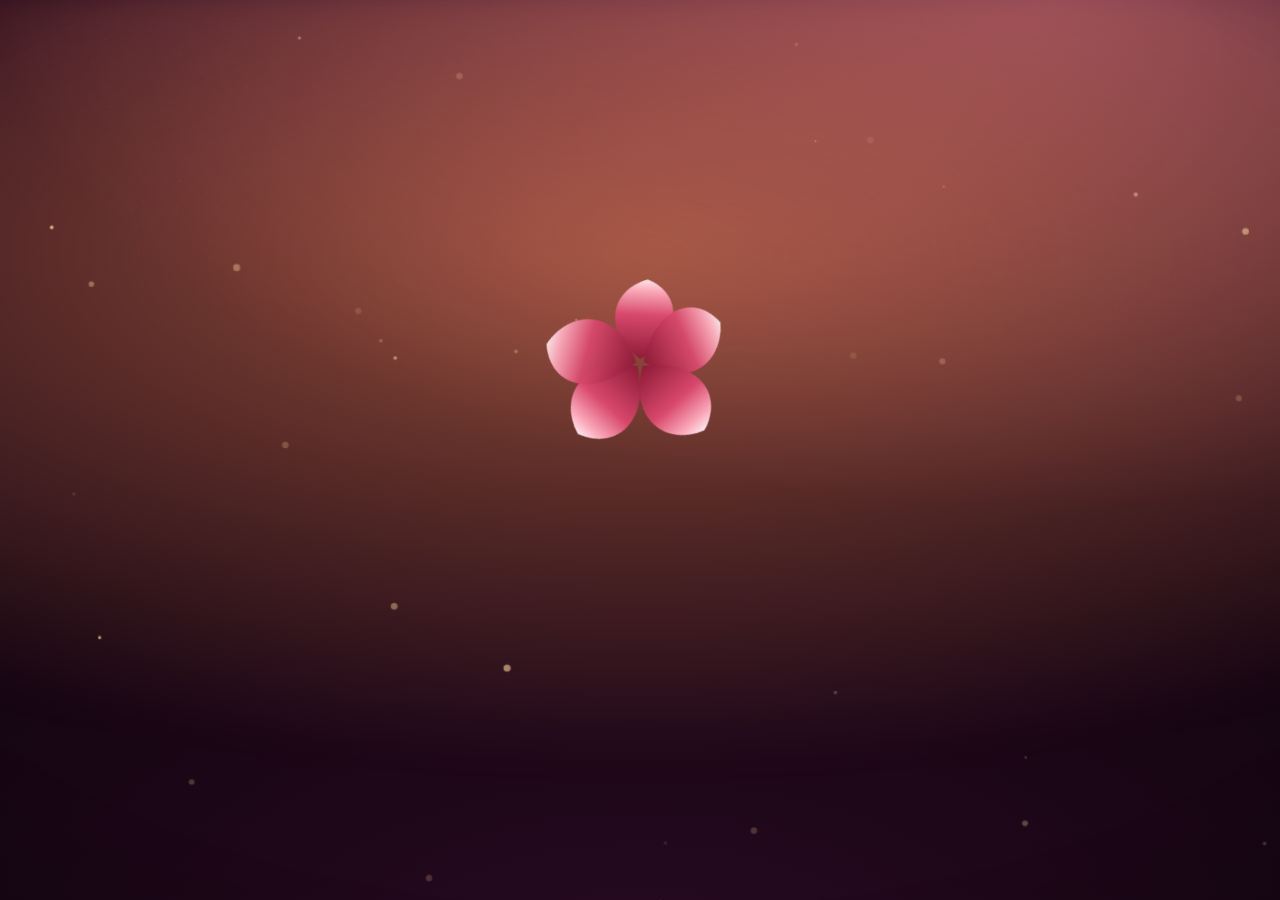
<file: stuffs/garden-main/garden-main/index.html>
<!DOCTYPE html>
<html lang="en" data-theme="midnight">
<head>
<meta charset="UTF-8">
<meta name="viewport" content="width=device-width, initial-scale=1, viewport-fit=cover">
<title>A living garden grew for you 🌸</title>
<meta name="description" content="Someone planted something special for you.">
<meta property="og:title" content="A living garden grew for you 🌸">
<meta property="og:description" content="A dense living meadow of blooming roses, tulips, sunflowers and wildflowers planted just for you.">
<meta property="og:type" content="website">
<meta name="theme-color" content="#050914">
<link rel="preconnect" href="https://fonts.googleapis.com">
<link rel="preconnect" href="https://fonts.gstatic.com" crossorigin>
<link href="https://fonts.googleapis.com/css2?family=Cormorant+Garamond:ital,wght@0,400;0,500;0,600;0,700;1,400;1,500;1,600&family=Inter:wght@300;400;500;600&display=swap" rel="stylesheet">
<style>
/* ============ CONFIG / TOKENS ============ */
:root{
  --ease-out: cubic-bezier(.22, 1, .36, 1);
  --ease-spring: cubic-bezier(.34, 1.45, .4, 1);
  --serif: "Cormorant Garamond", "Playfair Display", Georgia, serif;
  --sans: "Inter", system-ui, -apple-system, sans-serif;
}
html[data-theme="midnight"]{
  --bg0: #12040f; --bg1: #1a0518; --bg2: #280a22;
  --ink: #f8edd9; --ink-dim: rgba(248, 237, 217, 0.72); --ink-faint: rgba(248, 237, 217, 0.42);
  --accent: #ff8aa1; --accent2: #f0be72;
  --veil: transparent;
  --grain-op: .06; --particle: #ffd9a0; --glow: rgba(255, 138, 161, 0.45);
  --panel: #20081e; --line: rgba(248, 237, 217, 0.16);
  --card-bg: rgba(26, 8, 28, 0.75); --card-border: rgba(240, 190, 114, 0.3);
  --card-shadow: 0 24px 64px rgba(0,0,0,0.55), 0 0 45px rgba(240, 190, 114, 0.14);
  --hz: rgba(255, 140, 90, 0.55);
}

#message, #letterCard, #veil, #scrim, #sheet, #cardToggleBtn, #createBtn {
  display: none !important;
  pointer-events: none !important;
}
html[data-theme="morning"]{
  --bg0: #fcf6ec; --bg1: #f8e6ce; --bg2: #f0d3b6;
  --ink: #44241d; --ink-dim: rgba(68, 36, 29, 0.75); --ink-faint: rgba(68, 36, 29, 0.45);
  --accent: #d66e4a; --accent2: #e59a60;
  --veil: radial-gradient(ellipse 75% 55% at 50% 48%, rgba(252, 246, 236, 0.82), rgba(252, 246, 236, 0.36) 55%, transparent 75%);
  --grain-op: .08; --particle: #e2955d; --glow: rgba(226, 149, 93, 0.32);
  --panel: #fffaf3; --line: rgba(68, 36, 29, 0.15);
  --card-bg: rgba(255, 250, 244, 0.84); --card-border: rgba(214, 110, 74, 0.3);
  --card-shadow: 0 20px 50px rgba(135, 75, 55, 0.18), 0 0 35px rgba(226, 149, 93, 0.15);
  --hz: rgba(229, 160, 96, 0.52);
}
html[data-theme="vintage"]{
  --bg0: #ebdcc1; --bg1: #f2e6d0; --bg2: #ddc9a4;
  --ink: #421621; --ink-dim: rgba(66, 22, 33, 0.76); --ink-faint: rgba(66, 22, 33, 0.48);
  --accent: #832c3d; --accent2: #aa6133;
  --veil: radial-gradient(ellipse 75% 55% at 50% 48%, rgba(235, 220, 193, 0.84), rgba(235, 220, 193, 0.42) 55%, transparent 75%);
  --grain-op: .12; --particle: #832c3d; --glow: rgba(131, 44, 61, 0.25);
  --panel: #f6eee0; --line: rgba(66, 22, 33, 0.18);
  --card-bg: rgba(248, 241, 230, 0.86); --card-border: rgba(131, 44, 61, 0.26);
  --card-shadow: 0 22px 55px rgba(90, 45, 40, 0.22), 0 0 30px rgba(131, 44, 61, 0.12);
  --hz: rgba(182, 116, 66, 0.5);
}
html[data-theme="enchanted"]{
  --bg0: #030f0d; --bg1: #08241e; --bg2: #103c32;
  --ink: #ecf8e8; --ink-dim: rgba(236, 248, 232, 0.72); --ink-faint: rgba(236, 248, 232, 0.42);
  --accent: #8de4b3; --accent2: #c09aff;
  --veil: radial-gradient(ellipse 75% 55% at 50% 48%, rgba(3, 15, 13, 0.8), rgba(3, 15, 13, 0.35) 55%, transparent 75%);
  --grain-op: .07; --particle: #a9f5c7; --glow: rgba(141, 228, 179, 0.36);
  --panel: #081c17; --line: rgba(236, 248, 232, 0.15);
  --card-bg: rgba(8, 26, 22, 0.76); --card-border: rgba(141, 228, 179, 0.3);
  --card-shadow: 0 24px 64px rgba(0,0,0,0.55), 0 0 45px rgba(141, 228, 179, 0.16);
  --hz: rgba(255, 198, 122, 0.42);
}

*{box-sizing:border-box; -webkit-tap-highlight-color:transparent}
html,body{height:100%; width:100%; margin:0; padding:0}
body{
  background:var(--bg0); color:var(--ink); font-family:var(--sans);
  overflow:hidden; overscroll-behavior:none; -webkit-font-smoothing:antialiased;
}

#stage{
  position:fixed; inset:0; height:100dvh; width:100vw; overflow:hidden;
  background:radial-gradient(120% 90% at 50% 110%, var(--bg2), transparent 60%),
             radial-gradient(140% 100% at 50% -10%, var(--bg2), transparent 55%),
             linear-gradient(var(--bg1), var(--bg0));
  transition:background 1.2s ease;
}

#camera{
  position:absolute; inset:0; width:100%; height:100%;
  transform:scale(1.25); transform-origin:50% 45%;
  transition:transform 3s var(--ease-out); will-change:transform;
}

#horizon{
  position:absolute; left:-15%; right:-15%; top:15%; height:60%;
  pointer-events:none; opacity:0; transition:opacity 3.5s ease;
  background:radial-gradient(68% 85% at 50% 32%, var(--hz), transparent 72%);
  filter:blur(12px);
}
#horizon.on{opacity:1}

#sky{
  position:absolute; inset:-8%; pointer-events:none;
  background:radial-gradient(65% 45% at 68% 20%, var(--glow), transparent 72%);
  animation:skyDrift 28s ease-in-out infinite alternate;
}
@keyframes skyDrift{from{transform:translate3d(-1.5%,1%,0)}to{transform:translate3d(1.5%,-1%,0)}}

#garden{
  position:absolute; inset:0; width:100%; height:100%;
  overflow:visible; pointer-events:none;
}
#garden g{will-change:transform,opacity}

#veil{
  position:absolute; inset:0; background:var(--veil); opacity:0;
  transition:opacity 2.4s ease; pointer-events:none;
}
#veil.on{opacity:1}

#vignette{
  position:absolute; inset:0; pointer-events:none;
  background:radial-gradient(120% 100% at 50% 45%, transparent 56%, rgba(0,0,0,.44) 100%);
}
html[data-theme="morning"] #vignette,html[data-theme="vintage"] #vignette{
  background:radial-gradient(120% 100% at 50% 45%, transparent 60%, rgba(68,36,29,.22) 100%);
}

#grain{position:absolute; inset:-40px; pointer-events:none; opacity:var(--grain-op); mix-blend-mode:overlay}
#dust{position:absolute; inset:0; width:100%; height:100%; pointer-events:none}

/* Animation helpers */
.breathe{animation:breathe var(--bd,6s) ease-in-out infinite; animation-delay:var(--bdel,0s); transform-box:fill-box; transform-origin:center}
@keyframes breathe{0%,100%{transform:scale(1) rotate(var(--br,0deg))}50%{transform:scale(1.038) rotate(var(--br,0deg))}}
.sway{animation:sway var(--sd,7.5s) ease-in-out infinite; animation-delay:var(--sdel,0s); transform-box:fill-box; transform-origin:bottom center}
@keyframes sway{0%,100%{transform:rotate(-1.8deg)}50%{transform:rotate(1.8deg)}}
.leafSway{animation:leafSway var(--ld,5.2s) ease-in-out infinite; animation-delay:var(--ldel,0s); transform-box:fill-box; transform-origin:0% 50%}
@keyframes leafSway{0%,100%{transform:rotate(-5deg)}50%{transform:rotate(6deg)}}
.flower-hit{cursor:pointer; pointer-events:all}

/* ================= INTRO SCREEN ================= */
#intro{
  position:absolute; inset:0; z-index:30; display:flex; flex-direction:column;
  align-items:center; justify-content:center; text-align:center;
  padding:0 24px calc(30px + env(safe-area-inset-bottom)); cursor:pointer;
  transition:opacity 1s ease, visibility 1s;
}
#intro.hidden{opacity:0; visibility:hidden; pointer-events:none}

#budWrap{
  width:130px; height:180px; margin-bottom:10px;
  animation:budBreathe 4.5s ease-in-out infinite;
  filter:drop-shadow(0 0 32px var(--glow));
}
@keyframes budBreathe{0%,100%{transform:scale(1) translateY(0)}50%{transform:scale(1.05) translateY(-4px)}}

.kicker{
  font-size:11.5px; letter-spacing:.42em; text-transform:uppercase;
  color:var(--ink-faint); margin:0 0 12px; font-weight:500;
}
#introName{
  font-family:var(--serif); font-weight:500; font-size:clamp(40px, 8.5vw, 68px);
  line-height:1.05; margin:0; text-shadow:0 2px 25px var(--glow);
}
#introName em{color:var(--accent); font-style:italic; font-weight:600}
#introSub{
  font-family:var(--serif); font-style:italic; font-size:clamp(19px, 4vw, 24px);
  color:var(--ink-dim); margin:14px 0 0;
}
#tapHint{
  margin-top:36px; font-size:11.5px; letter-spacing:.3em; text-transform:uppercase;
  color:var(--ink); border:1px solid var(--line); border-radius:999px;
  padding:13px 28px; background:rgba(255,255,255,.05);
  animation:hintPulse 2.6s ease-in-out infinite; font-family:var(--sans);
  backdrop-filter:blur(8px); -webkit-backdrop-filter:blur(8px); cursor:pointer;
  box-shadow:0 8px 24px rgba(0,0,0,.25); transition:transform .2s ease, border-color .2s ease;
}
#tapHint:hover{transform:scale(1.04); border-color:var(--accent)}
@keyframes hintPulse{0%,100%{opacity:.75;transform:scale(1)}50%{opacity:1;transform:scale(1.025)}}

/* ================= LETTER CARD / MESSAGE CONTAINER ================= */
#message{
  position:absolute; inset:0; z-index:22; display:flex; flex-direction:column;
  align-items:center; justify-content:center; text-align:center;
  padding:20px 24px calc(70px + env(safe-area-inset-bottom));
  pointer-events:none; opacity:0; transition:opacity .8s ease;
}
#message.on{opacity:1; pointer-events:auto}

#letterCard{
  position:relative; width:100%; max-width:520px;
  padding:clamp(26px, 5.5vw, 42px) clamp(22px, 5vw, 38px);
  background:var(--card-bg);
  border:1px solid var(--card-border);
  border-radius:26px;
  box-shadow:var(--card-shadow);
  backdrop-filter:blur(20px); -webkit-backdrop-filter:blur(20px);
  opacity:0; transform:translateY(24px) scale(0.96);
  transition:opacity 1.2s ease, transform 1.2s var(--ease-out);
  pointer-events:auto;
}
#letterCard.shown{opacity:1; transform:translateY(0) scale(1)}
#letterCard.card-minimized{
  opacity:0 !important; transform:translateY(35px) scale(0.92) !important;
  pointer-events:none !important;
}

.card-ornament{
  font-size:13px; letter-spacing:.38em; color:var(--accent);
  opacity:.85; margin-bottom:14px;
}
#mOccasion{
  font-size:11px; letter-spacing:.42em; text-transform:uppercase;
  color:var(--accent); margin-bottom:12px; font-weight:500;
}
#mName{
  font-family:var(--serif); font-weight:600; font-size:clamp(36px, 7.5vw, 56px);
  line-height:1.06; margin:0 0 6px; text-shadow:0 2px 30px var(--glow);
}
#mRule{
  width:46px; height:1.5px; background:var(--accent);
  opacity:.8; margin:16px auto 18px; border-radius:2px;
}
#mBody{
  font-family:var(--serif); font-style:italic; font-weight:500;
  font-size:clamp(20px, 4.4vw, 26px); line-height:1.58; color:var(--ink);
  margin:0 auto; max-width:34ch;
}
#mBody p{margin:.4em 0}
#mFrom{
  font-family:var(--serif); font-size:clamp(18px, 3.8vw, 21px);
  color:var(--ink-dim); margin-top:20px; font-style:normal;
}

.mline{opacity:0; transform:translateY(14px); transition:opacity 1.3s ease, transform 1.3s var(--ease-out)}
.mline.shown{opacity:1; transform:none}

/* ================= TOAST & ROSE BANNER ================= */
#toast{
  position:absolute; left:50%; bottom:calc(92px + env(safe-area-inset-bottom));
  transform:translateX(-50%) translateY(8px); z-index:40;
  font-family:var(--serif); font-style:italic; font-size:19px; color:var(--ink);
  background:color-mix(in srgb, var(--panel) 90%, transparent);
  border:1px solid var(--accent); padding:12px 24px; border-radius:999px;
  opacity:0; transition:opacity .45s ease, transform .45s var(--ease-out);
  pointer-events:none; white-space:nowrap; max-width:92vw; overflow:hidden;
  text-overflow:ellipsis; box-shadow:0 14px 36px rgba(0,0,0,.45), 0 0 24px var(--glow);
  backdrop-filter:blur(14px); -webkit-backdrop-filter:blur(14px);
}
#toast.show{opacity:1; transform:translateX(-50%) translateY(0)}

/* ================= BOTTOM CONTROLS ================= */
#chrome{
  position:absolute; inset:auto 0 0 0; z-index:35; display:flex;
  justify-content:space-between; align-items:flex-end;
  padding:0 18px calc(16px + env(safe-area-inset-bottom));
  opacity:0; transition:opacity 1.5s ease; pointer-events:none;
}
#chrome.on{opacity:1; pointer-events:auto}
.chip-group{display:flex; flex-wrap:wrap; gap:8px}

.chip{
  pointer-events:auto; font-family:var(--sans); font-size:11px;
  letter-spacing:.2em; text-transform:uppercase; color:var(--ink-dim);
  background:color-mix(in srgb, var(--panel) 70%, transparent);
  border:1px solid var(--line); border-radius:999px; padding:10px 17px;
  cursor:pointer; backdrop-filter:blur(12px); -webkit-backdrop-filter:blur(12px);
  transition:all .25s ease; display:flex; align-items:center; gap:7px;
  box-shadow:0 6px 20px rgba(0,0,0,.22);
}
.chip:hover{color:var(--ink); border-color:var(--accent); transform:translateY(-2px)}
.chip:active{transform:scale(.97)}

/* ================= CREATOR SHEET MODAL ================= */
#scrim{
  position:fixed; inset:0; z-index:48; background:rgba(0,0,0,.6);
  opacity:0; visibility:hidden; transition:.4s; backdrop-filter:blur(5px);
  -webkit-backdrop-filter:blur(5px);
}
#scrim.on{opacity:1; visibility:visible}

#sheet{
  position:fixed; left:0; right:0; bottom:0; z-index:50;
  max-width:580px; margin:0 auto; background:var(--panel);
  color:var(--ink); border-radius:28px 28px 0 0; border:1px solid var(--line);
  border-bottom:none; padding:18px 24px calc(24px + env(safe-area-inset-bottom));
  transform:translateY(105%); transition:transform .55s var(--ease-out);
  max-height:88dvh; overflow-y:auto; box-shadow:0 -18px 50px rgba(0,0,0,.5);
}
#sheet.on{transform:none}
#sheet h2{font-family:var(--serif); font-weight:500; font-size:32px; margin:6px 0 4px}
#sheet .sub{font-size:13.5px; color:var(--ink-dim); margin-bottom:16px; line-height:1.45}

.fgrid{display:grid; grid-template-columns:1fr 1fr; gap:12px}
.field{display:flex; flex-direction:column; gap:6px; margin-bottom:12px}
.field.full{grid-column:1/-1}
.field label{
  font-size:10.5px; letter-spacing:.3em; text-transform:uppercase;
  color:var(--ink-faint); display:flex; justify-content:space-between;
}
.field input, .field textarea{
  font-family:var(--sans); font-size:15px; color:var(--ink);
  background:rgba(255,255,255,.04); border:1px solid var(--line);
  border-radius:14px; padding:12px 14px; width:100%; resize:vertical;
  transition:border-color .2s ease, background .2s ease;
}
.field input:focus, .field textarea:focus{
  outline:none; border-color:var(--accent); background:rgba(255,255,255,.07);
}

.presets{display:flex; flex-wrap:wrap; gap:8px; margin:6px 0 16px}
.presets button{
  font-size:12px; border:1px solid var(--line); background:transparent;
  color:var(--ink-dim); border-radius:999px; padding:8px 14px;
  cursor:pointer; transition:all .2s ease;
}
.presets button:hover{
  color:var(--ink); border-color:var(--accent); background:rgba(255,255,255,.05);
}

.styles{display:grid; grid-template-columns:repeat(4,1fr); gap:8px; margin-bottom:16px}
.styles button{
  border:1px solid var(--line); background:transparent; border-radius:14px;
  padding:11px 6px; cursor:pointer; color:var(--ink-dim); font-size:11.5px;
  text-transform:capitalize; transition:all .2s ease;
}
.styles button[aria-pressed="true"]{
  border-color:var(--accent); color:var(--ink); background:rgba(255,255,255,.07);
}
.swatches{display:block; height:24px; border-radius:8px; margin-bottom:6px}

.btnrow{display:flex; flex-wrap:wrap; gap:10px; margin-top:10px}
.btn{
  flex:1 1 120px; border:none; border-radius:14px; padding:13px;
  font-size:14px; font-weight:600; cursor:pointer;
  background:var(--accent); color:#181008; transition:all .2s ease;
}
.btn:hover{filter:brightness(1.08); transform:translateY(-1px)}
.btn.ghost{background:transparent; border:1px solid var(--line); color:var(--ink); font-weight:500}
.btn.ghost:hover{border-color:var(--accent)}
#grab{width:46px; height:4px; border-radius:99px; background:var(--line); margin:2px auto 6px}

@media (max-width: 600px){
  .fgrid{grid-template-columns:1fr}
  .styles{grid-template-columns:repeat(2,1fr)}
  #chrome{padding:0 12px calc(12px + env(safe-area-inset-bottom))}
  .chip{padding:8px 13px; font-size:10.5px}
}
@media (prefers-reduced-motion:reduce){
  #sky, .breathe, .sway, .leafSway, #budWrap, #tapHint{animation:none !important}
  #camera{transition:none}
}
</style>
</head>
<body>
<div id="stage" aria-label="A dense blooming meadow">
  <div id="camera">
    <div id="sky"></div>
    <div id="horizon"></div>
    <svg id="garden" viewBox="0 0 1000 800" preserveAspectRatio="xMidYMax slice" role="img" aria-label="Lush blooming floral meadow">
      <defs id="shared-defs"></defs>
    </svg>
    <canvas id="dust" aria-hidden="true"></canvas>
  </div>
  <div id="veil"></div>
  <div id="vignette"></div>
  <svg id="grain" aria-hidden="true"></svg>

  <!-- Letter Card Modal Container -->
  <div id="message" aria-live="polite">
    <div id="letterCard">
      <div class="card-ornament">✦ ❦ ✦</div>
      <div class="mline" id="mOccasion"></div>
      <h1 class="mline" id="mName"></h1>
      <div class="mline" id="mRule"></div>
      <div class="mline" id="mBody"></div>
      <div class="mline" id="mFrom"></div>
    </div>
  </div>

  <!-- Intro screen -->
  <div id="intro" role="button" tabindex="0" aria-label="Tap to open your letter and grow the garden">
    <div id="budWrap" aria-hidden="true"></div>
    <div class="kicker">A LIVING LETTER FOR</div>
    <h1 id="introName"></h1>
    <p id="introSub">I grew a meadow of flowers for you.</p>
    <button id="tapHint" aria-label="Tap to open">touch to bloom 🌸</button>
  </div>

  <!-- Toast whisper -->
  <div id="toast" role="status"></div>

  <!-- Floating Control Bar -->
  <div id="chrome">
    <div class="chip-group">
      <button class="chip" id="soundBtn" aria-label="Toggle ambient chimes"><span>♫</span> <span id="soundLabel">Sound On</span></button>
      <button class="chip" id="cardToggleBtn" style="display:none" aria-label="Toggle letter card visibility"><span>✉</span> <span id="cardToggleLabel">Hide Card</span></button>
      <button class="chip" id="replayBtn" aria-label="Replay the bloom">↺ Replay</button>
    </div>
    <button class="chip" id="createBtn" style="display:none" aria-label="Create your own letter">✿ Create Yours</button>
  </div>
</div>

<div id="scrim"></div>
<section id="sheet" aria-label="Create your own letter" role="dialog" aria-modal="true">
  <div id="grab"></div>
  <h2>Create yours</h2>
  <p class="sub">Make an enchanted garden letter for someone special. They will receive the animated blooming garden.</p>
  <div class="presets" id="presetRow" aria-label="Romantic presets"></div>
  <div class="fgrid">
    <div class="field"><label>To <span data-count="to"></span></label><input id="fTo" maxlength="24" placeholder="My Love"></div>
    <div class="field"><label>From <span data-count="from"></span></label><input id="fFrom" maxlength="24" placeholder="Alessio"></div>
    <div class="field full"><label>Occasion <span data-count="occasion"></span></label><input id="fOccasion" maxlength="40" placeholder="just because"></div>
    <div class="field full"><label>Message — use | for new line <span data-count="msg"></span></label><textarea id="fMsg" rows="3" maxlength="140" placeholder="I couldn't give you flowers|that last forever,|so I grew you a meadow|that never wilts."></textarea></div>
  </div>
  <div class="field"><label>Visual Theme</label><div class="styles" id="styleRow" role="group" aria-label="Visual theme"></div></div>
  <div class="btnrow">
    <button class="btn ghost" id="previewBtn">Preview</button>
    <button class="btn ghost" id="copyBtn">Copy Link</button>
    <button class="btn ghost" id="waBtn">WhatsApp</button>
    <button class="btn" id="shareBtn">Share</button>
  </div>
</section>

<script>
"use strict";
/* ================= CONFIG & PRESETS ================= */
const CONFIG = {
  themes: ["midnight","morning","vintage","enchanted"],
  whispers: [
    "you make everything bloom brighter ✨",
    "still choosing you, always 🌸",
    "one more reason I love you 💫",
    "planted with pure tenderness 🌿",
    "you are my favorite person 🌷",
    "your smile is my favorite flower 🌼",
    "growing more in love every day 🌹",
    "a garden that will never wilt for you 🌙"
  ],
  roseQuotes: [
    "🌹 «Questa rosa è per te, colta dal giardino del mio cuore.»",
    "🌹 «Tra mille fiori in questo prato, tu sei la mia rosa più preziosa.»",
    "🌹 «Un fiore che non sfiorirà mai, proprio come il mio amore per te.»",
    "🌹 «Ogni petalo custodisce una ragione per cui ti amo.»",
    "🌹 «Sei la parte più dolce e luminosa di ogni mia giornata.»",
    "🌹 «Ho fatto sbocciare questa rosa pensando al tuo sorriso.»"
  ],
  presets: [
    {name:"Just because", occasion:"just because", msg:"I thought of you today|so I grew you something|that will never wilt."},
    {name:"Thinking of you", occasion:"a gentle reminder", msg:"No special occasion.|I just wanted you to remember|how deeply special you are to me."},
    {name:"Roses for you", occasion:"with all my love", msg:"A whole meadow of flowers|could never match|the warmth in your smile."},
    {name:"Long distance", occasion:"miles apart", msg:"Until I can bring you flowers myself,|this little garden|will keep blooming for us."},
    {name:"Anniversary", occasion:"another chapter together", msg:"Another year, another memory,|and somehow|I still choose you every single time."},
    {name:"Good morning", occasion:"for your morning", msg:"Before your day begins,|here's something tender|that bloomed just for you."}
  ]
};

/* ================= URL PARAMETERS ================= */
const qs = new URLSearchParams(location.search);
function clean(v, fallback, max){
  if(!v) return fallback;
  v = String(v).slice(0, max||120);
  return v.replace(/[<>&"']/g,"").trim() || fallback;
}
const PARAMS = {
  to: clean(qs.get("to"), "Rumnaz", 24),
  from: clean(qs.get("from"), "Taosif", 24),
  occasion: clean(qs.get("occasion"), "birthday", 40).toLowerCase(),
  msg: clean(qs.get("msg"), "A living meadow planted with boundless love for you.", 140),
  style: CONFIG.themes.includes((qs.get("style")||"").toLowerCase()) ? qs.get("style").toLowerCase() : "midnight"
};
PARAMS.lines = PARAMS.msg.split("|").map(s=>s.trim()).filter(Boolean).slice(0,4);
if(!PARAMS.lines.length) PARAMS.lines = ["so I grew you a meadow","that will never wilt."];
document.documentElement.dataset.theme = PARAMS.style;
document.title = "For " + PARAMS.to + " 🌸";

/* ================= SEEDED RANDOM ================= */
function xmur3(str){
  let h=1779033703^str.length;
  for(let i=0;i<str.length;i++){h=Math.imul(h^str.charCodeAt(i),3432918353);h=h<<13|h>>>19;}
  return()=>{h=Math.imul(h^(h>>>16),2246822507);h=Math.imul(h^(h>>>13),3266489909);return(h^=h>>>16)>>>0;};
}
function mulberry32(a){
  return()=>{a|=0;a=a+0x6D2B79F5|0;let t=Math.imul(a^a>>>15,1|a);t=t+Math.imul(t^t>>>7,61|t)^t;return((t^t>>>14)>>>0)/4294967296;};
}
const seedFn = xmur3(PARAMS.to+"|"+PARAMS.from+"|"+PARAMS.msg+"|"+PARAMS.style);
let rng = mulberry32(seedFn());
const R = (a,b) => a + rng()*(b-a);
const RI = (a,b) => Math.floor(R(a,b+1));
const pick = arr => arr[Math.floor(rng()*arr.length)%arr.length];
const REDUCED = matchMedia("(prefers-reduced-motion: reduce)").matches;

/* ================= WEB AUDIO SYNTHESIZER ================= */
let audioCtx = null, soundMuted = false;
function initAudio(){
  if(audioCtx) return;
  try {
    const AC = window.AudioContext || window.webkitAudioContext;
    if(AC) audioCtx = new AC();
  } catch(e){}
}
function playTone(freq, type="sine", startDelay=0, dur=0.6, vol=0.08){
  if(soundMuted || !audioCtx) return;
  if(audioCtx.state === "suspended") audioCtx.resume();
  const now = audioCtx.currentTime + startDelay;
  const osc = audioCtx.createOscillator();
  const gain = audioCtx.createGain();
  osc.type = type;
  osc.frequency.setValueAtTime(freq, now);
  gain.gain.setValueAtTime(0.0001, now);
  gain.gain.exponentialRampToValueAtTime(vol, now + 0.04);
  gain.gain.exponentialRampToValueAtTime(0.0001, now + dur);
  osc.connect(gain);
  gain.connect(audioCtx.destination);
  osc.start(now);
  osc.stop(now + dur + 0.05);
}
const CHORDS = [
  [329.63, 392.00, 493.88, 587.33, 659.25], // Em9
  [261.63, 329.63, 392.00, 523.25, 659.25], // Cmaj7
  [293.66, 369.99, 440.00, 587.33, 739.99]  // Dadd9
];
function playBloomChime(){
  const chord = pick(CHORDS);
  chord.forEach((f, i) => {
    playTone(f * 1.5, "sine", i * 0.12, 1.4, 0.05);
  });
}
function playFlowerTapChime(kind){
  if(kind === "rose"){
    // Rich romantic harp chord for the rose
    [440, 554.37, 659.25, 880].forEach((f, i) => {
      playTone(f, "sine", i * 0.08, 0.85, 0.07);
    });
    return;
  }
  const bases = {tulip: 523.25, sun: 392, daisy: 587.33, lavender: 659.25, hero: 329.63};
  const base = bases[kind] || 440;
  const semitones = [1, 1.125, 1.25, 1.333, 1.5, 1.667];
  const f = base * pick(semitones);
  playTone(f, "sine", 0, 0.7, 0.07);
  playTone(f * 2, "triangle", 0.02, 0.4, 0.02);
}

/* ================= PALETTES & THEMES ================= */
function getPalettes(theme){
  if(theme === "morning"){
    return {
      stem: "#548245",
      leaf: ["#7fa86b","#6b9657","#95b87e"],
      glow: "#ffd7aa",
      hero: {deep:"#b84457", mid:"#ea7588", light:"#fcc5ce", tip:"#fff1f4", core:"#8a2336", stamen:"#fce29d"},
      rose: {deep:"#c44158", mid:"#f07a8e", light:"#fdd1d9", core:"#821d30"},
      tulip:{base:"#e66a4f", mid:"#f59b6c", tip:"#ffe3c8"},
      sun:  {base:"#d9822b", tip:"#ffd466", disc:"#5e3818", seed:"#3c210d", dot:"#b0783a"},
      daisy:{petal:"#ffffff", petalShade:"#ffece5", center:"#f5b338"},
      lavender:{flower:"#b28be8", shade:"#8a5fc4", tip:"#dfccff"}
    };
  }
  if(theme === "vintage"){
    return {
      stem: "#54603c",
      leaf: ["#6e7d4d","#56653a","#859663"],
      glow: "#caa46b",
      hero: {deep:"#852b3c", mid:"#b85265", light:"#e5b0b9", tip:"#f6e4e7", core:"#591623", stamen:"#edd39e"},
      rose: {deep:"#943144", mid:"#c2586b", light:"#e8b6bf", core:"#631725"},
      tulip:{base:"#aa4e38", mid:"#cf7a60", tip:"#f5d3bf"},
      sun:  {base:"#b87428", tip:"#e8ba5e", disc:"#4a2912", seed:"#2b1609", dot:"#8e5927"},
      daisy:{petal:"#f8eedb", petalShade:"#debfa2", center:"#c98934"},
      lavender:{flower:"#9b769e", shade:"#704b73", tip:"#cbb3ce"}
    };
  }
  if(theme === "enchanted"){
    return {
      stem: "#235041",
      leaf: ["#3f7c63","#2d624d","#589d81"],
      glow: "#9ff7cb",
      hero: {deep:"#6d38b0", mid:"#a266e8", light:"#d8b8ff", tip:"#f6eeff", core:"#44177b", stamen:"#9efcd2"},
      rose: {deep:"#502b8a", mid:"#8854d0", light:"#cca8ff", core:"#32155e"},
      tulip:{base:"#2ea38b", mid:"#5ce0be", tip:"#ccfff2"},
      sun:  {base:"#7f52c9", tip:"#b894ff", disc:"#2a164d", seed:"#16082e", dot:"#83ffcd"},
      daisy:{petal:"#e9fcfa", petalShade:"#aee8dd", center:"#ffd56b"},
      lavender:{flower:"#8a65e0", shade:"#5d3bb8", tip:"#c7b3ff"}
    };
  }
  // Midnight (default)
  return {
    stem: "#2c4c36",
    leaf: ["#3d6a4c","#274f35","#528261"],
    glow: "#ffd9a0",
    hero: {deep:"#8e1837", mid:"#db486d", light:"#ffaec0", tip:"#ffedf2", core:"#55071c", stamen:"#ffe2a3"},
    rose: {deep:"#991b3b", mid:"#e54b70", light:"#ffb5c6", core:"#5c081e"},
    tulip:{base:"#c9364b", mid:"#f56e82", tip:"#ffccd6"},
    sun:  {base:"#d4801e", tip:"#ffd852", disc:"#42240b", seed:"#241203", dot:"#9e6b2c"},
    daisy:{petal:"#fff6e8", petalShade:"#fedcb8", center:"#f2a92b"},
    lavender:{flower:"#9973e6", shade:"#6b45be", tip:"#d6c4ff"}
  };
}
let PAL = getPalettes(PARAMS.style);

/* Optimized Film Grain */
(function grain(){
  const g=document.getElementById("grain");
  g.setAttribute("width","300"); g.setAttribute("height","300");
  let h="";
  for(let i=0;i<260;i++){
    h+=`<circle cx="${(rng()*300).toFixed(0)}" cy="${(rng()*300).toFixed(0)}" r="${(rng()*.8+.3).toFixed(2)}" fill="${rng()>.5?"#fff":"#000"}"/>`;
  }
  g.innerHTML=h;
})();

/* ================= SVG PATH & ELEMENT UTILITIES ================= */
const NS = "http://www.w3.org/2000/svg";
const svgEl = (t, attrs={}, parent) => {
  const e = document.createElementNS(NS, t);
  for(const k in attrs) e.setAttribute(k, attrs[k]);
  if(parent) parent.appendChild(e);
  return e;
};
const garden = document.getElementById("garden");

/* Global Shared Gradients (High Performance for 100+ flowers) */
function initSharedDefs(){
  const defs = garden.querySelector("#shared-defs") || svgEl("defs", {id:"shared-defs"}, garden);
  defs.innerHTML = `
    <linearGradient id="roseGrad" x1="0" y1="1" x2="0" y2="0">
      <stop offset="0%" stop-color="${PAL.rose.deep}"/>
      <stop offset="60%" stop-color="${PAL.rose.mid}"/>
      <stop offset="100%" stop-color="${PAL.rose.light}"/>
    </linearGradient>
    <linearGradient id="tulipGrad" x1="0" y1="1" x2="0" y2="0">
      <stop offset="0%" stop-color="${PAL.tulip.base}"/>
      <stop offset="50%" stop-color="${PAL.tulip.mid}"/>
      <stop offset="100%" stop-color="${PAL.tulip.tip}"/>
    </linearGradient>
    <linearGradient id="sunGrad" x1="0" y1="1" x2="0" y2="0">
      <stop offset="0%" stop-color="${PAL.sun.base}"/>
      <stop offset="100%" stop-color="${PAL.sun.tip}"/>
    </linearGradient>
    <linearGradient id="heroPetalGrad" x1="0" y1="1" x2="0" y2="0">
      <stop offset="0%" stop-color="${PAL.hero.deep}"/>
      <stop offset="55%" stop-color="${PAL.hero.mid}"/>
      <stop offset="86%" stop-color="${PAL.hero.light}"/>
      <stop offset="100%" stop-color="${PAL.hero.tip}"/>
    </linearGradient>
    <radialGradient id="heroCoreGrad" cx="50%" cy="50%" r="55%">
      <stop offset="0%" stop-color="${PAL.hero.core}"/>
      <stop offset="70%" stop-color="${PAL.hero.deep}"/>
      <stop offset="100%" stop-color="${PAL.hero.mid}"/>
    </radialGradient>
  `;
}

function petalPath(len, wid, curl=0){
  return `M0,0 C${-wid},${-len*.35} ${-wid*.85+curl},${-len*.85} ${curl},${-len} C${wid*.85+curl},${-len*.85} ${wid},${-len*.35} 0,0 Z`;
}
function leafPath(len, wid){
  return `M0,0 C${wid},${-len*.32} ${wid*.8},${-len*.82} 0,${-len} C${-wid*.8},${-len*.82} ${-wid},${-len*.32} 0,0 Z`;
}
function tulipPetalPath(len, wid, curve=0){
  return `M0,0 C${-wid*1.1},${-len*.28} ${-wid*.9+curve},${-len*.78} ${curve},${-len} C${wid*.9+curve},${-len*.78} ${wid*1.1},${-len*.28} 0,0 Z`;
}
function rosePetalPath(len, wid, round=1){
  return `M0,0 C${-wid*1.15},${-len*.25} ${-wid*1.2},${-len*.75} 0,${-len*round} C${wid*1.2},${-len*.75} ${wid*1.15},${-len*.25} 0,0 Z`;
}

/* ================= INTRO BUD PREVIEW ================= */
(function introBud(){
  const w=document.getElementById("budWrap");
  const s=document.createElementNS(NS,"svg");
  s.setAttribute("viewBox","0 0 130 180"); s.style.width="100%"; s.style.height="100%";
  s.innerHTML=`
    <path d="M65,178 C63,138 60,115 65,92" stroke="${PAL.stem}" stroke-width="4.2" fill="none" stroke-linecap="round"/>
    <path d="${leafPath(38,14)}" transform="translate(63,148) rotate(-40)" fill="${PAL.leaf[0]}" opacity=".92"/>
    <path d="${leafPath(34,13)}" transform="translate(66,134) rotate(38) scale(-1,1)" fill="${PAL.leaf[1]}" opacity=".92"/>
    <g>
      <ellipse cx="65" cy="68" rx="19" ry="32" fill="${PAL.hero.deep}"/>
      <ellipse cx="65" cy="68" rx="13" ry="26" fill="${PAL.hero.mid}" opacity=".9"/>
      <path d="M65,36 C56,52 56,76 65,98 C74,76 74,52 65,36Z" fill="${PAL.hero.light}" opacity=".85"/>
      <path d="M47,56 C54,66 57,80 54,96" stroke="${PAL.hero.core}" stroke-width="1.6" fill="none" opacity=".7"/>
      <path d="M83,56 C76,66 73,80 76,96" stroke="${PAL.hero.core}" stroke-width="1.6" fill="none" opacity=".7"/>
    </g>`;
  w.appendChild(s);
})();

/* ================= FLOWER RECEPTACLES & STEM GROWER ================= */
const allFlowers = [];
function stemGrow(parent, x0, y0, x1, y1, bend, leafN, detail, sway=true){
  const g = svgEl("g", {}, parent);
  if(sway !== false) g.setAttribute("class", "sway");
  g.setAttribute("style", `--sd:${R(6.2,9.5).toFixed(2)}s;--sdel:${R(-8,0).toFixed(2)}s`);
  const mx = (x0 + x1)/2 + bend, my = (y0 + y1)/2;
  const d = `M${x0},${y0} Q${mx.toFixed(1)},${my.toFixed(1)} ${x1},${y1}`;
  const path = svgEl("path", {d, fill:"none", stroke:PAL.stem, "stroke-width": detail>1?3.2:2.2, "stroke-linecap":"round"}, g);
  const len = path.getTotalLength();
  path.style.strokeDasharray = len;
  path.style.strokeDashoffset = len;
  const leaves = [];
  for(let i=0; i<leafN; i++){
    const t = R(.28, .85), pt = path.getPointAtLength(len * t);
    const side = i%2 ? 1 : -1, ll = R(18, 30) * (detail>1 ? 1 : .75);
    const holder = svgEl("g", {transform:`translate(${pt.x.toFixed(1)},${pt.y.toFixed(1)}) rotate(${(side*R(30,55)).toFixed(0)})`}, g);
    const leaf = svgEl("path", {d:leafPath(ll, ll*.4), fill:pick(PAL.leaf), opacity:".92",
      class:"leafSway", style:`--ld:${R(3.8,6.2).toFixed(2)}s;--ldel:${R(-4,0).toFixed(2)}s`}, holder);
    leaves.push(leaf);
  }
  return {group:g, path, len, leaves, tip:{x:x1, y:y1}};
}

function growPath(path, len, dur){
  return new Promise(res=>{
    if(REDUCED || dur<=0){ path.style.strokeDashoffset=0; res(); return; }
    path.getBoundingClientRect();
    path.style.transition = `stroke-dashoffset ${dur}ms cubic-bezier(.35,0,.25,1)`;
    path.style.strokeDashoffset = 0;
    setTimeout(res, dur + 25);
  });
}

function bloomRing(petals, baseDelay, dur, step=20){
  return new Promise(res=>{
    if(!petals.length){res();return;}
    if(REDUCED){
      petals.forEach(p=>{p.el.style.transform=p.to; p.el.style.opacity=(p.op==null?1:p.op);});
      res(); return;
    }
    let done = 0;
    petals.forEach((p, i)=>{
      const a = p.el.animate(
        [{transform:p.from, opacity:0}, {transform:p.to, opacity:(p.op==null?1:p.op)}],
        {duration:dur, delay:Math.max(0, baseDelay + i*step + R(0,80)), easing:"cubic-bezier(.34,1.4,.4,1)", fill:"forwards"}
      );
      a.onfinish = ()=>{ if(++done === petals.length) res(); };
    });
  });
}

/* ================= 1. HERO BLOOM (Peony) ================= */
function createTopViewBloom(parent, cx, cy, Rr, o={}){
  const g = svgEl("g", {transform:`translate(${cx},${cy})`}, parent);
  const live = svgEl("g", {class:"breathe", style:`--bd:${R(5.8,7.6).toFixed(2)}s;--bdel:${R(-4,0).toFixed(2)}s`}, g);
  const ringSpec = o.rings || [5, 8, 12, 16, 20];
  const rings = [];
  for(let L=ringSpec.length-1; L>=0; L--){
    const n = ringSpec[L], frac = .32 + .68*(L/((ringSpec.length-1)||1));
    const ring = [];
    for(let i=0; i<n; i++){
      const a = (360/n)*i + R(-7,7) + L*11;
      const holder = svgEl("g", {transform:`rotate(${a.toFixed(1)})`}, live);
      const plen = Rr*frac*R(.92, 1.06), pw = plen*(L<2 ? .52 : .42);
      const p = svgEl("path", {d:petalPath(plen, pw, R(-plen*.08, plen*.08)), fill:"url(#heroPetalGrad)", opacity:0}, holder);
      p.style.transformBox = "fill-box";
      p.style.transformOrigin = "50% 100%";
      const off = Rr*(.015 + L*.045);
      ring.push({el:p, from:`translate(0px,${(off*.5+10).toFixed(1)}px) scale(.38) rotate(${R(-18,18).toFixed(1)}deg)`,
        to:`translate(0px,${(-off).toFixed(1)}px) scale(1) rotate(0deg)`, op:R(.92,1).toFixed(2)});
    }
    rings[L] = ring;
  }
  const budHint = svgEl("circle", {r:(Rr*.14).toFixed(1), fill:PAL.hero.deep, opacity:.94}, live);
  const core = svgEl("circle", {r:(Rr*.16).toFixed(1), fill:"url(#heroCoreGrad)", opacity:0}, live);
  const stamens = svgEl("g", {opacity:0}, live);
  for(let i=0; i<12; i++){
    const a=R(0,360), dd=R(Rr*.03, Rr*.12);
    svgEl("circle", {cx:(Math.cos(a)*dd).toFixed(1), cy:(Math.sin(a)*dd).toFixed(1), r:R(1.4,2.6).toFixed(1), fill:PAL.hero.stamen, opacity:R(.75,1).toFixed(2)}, stamens);
  }
  const rec = {group:g, live, rings, core, stamens, budHint, cx, cy, r:Rr, kind:o.kind||"hero", pulse:live, layerRank:o.layerRank||2,
    async bloom(){
      budHint.animate([{opacity:.94},{opacity:0}], {duration:380, fill:"forwards"});
      for(let L=0; L<rings.length; L++){ await bloomRing(rings[L], L===0?120:360, 680, 24); }
      core.animate([{opacity:0},{opacity:1}], {duration:550, fill:"forwards"});
      stamens.animate([{opacity:0},{opacity:1}], {duration:750, fill:"forwards"});
      if(REDUCED) rec.setOpen();
    },
    setOpen(){
      budHint.setAttribute("opacity",0);
      rings.forEach(ring=>ring.forEach(p=>{p.el.style.transform=p.to; p.el.style.opacity=p.op;}));
      core.setAttribute("opacity",1); stamens.setAttribute("opacity",1);
    }
  };
  return rec;
}

/* ================= 2. ENGLISH GARDEN ROSE ================= */
function createRose(layer, x0, y0, x1, y1, o={}){
  const r = o.r || 24, detail = o.detail || 2;
  const wrap = svgEl("g", {opacity:0}, layer);
  const st = stemGrow(wrap, x0, y0, x1, y1, o.bend!=null?o.bend:R(-24,24), o.leaves||2, detail, o.sway);
  const hg = svgEl("g", {transform:`translate(${x1},${y1}) rotate(${R(-14,14).toFixed(1)})`, opacity:0}, wrap);
  const live = svgEl("g", {class:"breathe", style:`--bd:${R(5.2,8).toFixed(2)}s;--bdel:${R(-6,0).toFixed(2)}s`}, hg);
  const calyx = svgEl("g", {opacity:0}, live);
  for(let i=0; i<4; i++){
    const ang = 70 + i*65;
    svgEl("path", {d:leafPath(r*.6, r*.16), transform:`rotate(${ang})`, fill:PAL.leaf[1], opacity:.9}, calyx);
  }
  const petals = [];
  const layersSpec = [
    {n:3, len:.55, wid:.45, off:0},
    {n:4, len:.75, wid:.52, off:r*.05},
    {n:5, len:.95, wid:.58, off:r*.1}
  ];
  layersSpec.forEach((lvl, li)=>{
    for(let i=0; i<lvl.n; i++){
      const a = (360/lvl.n)*i + li*34 + R(-10,10);
      const holder = svgEl("g", {transform:`rotate(${a.toFixed(1)})`}, live);
      const plen = r*lvl.len*R(.92, 1.08);
      const p = svgEl("path", {d:rosePetalPath(plen, plen*lvl.wid, R(.9,1.1)), fill:"url(#roseGrad)", opacity:0}, holder);
      p.style.transformBox = "fill-box";
      p.style.transformOrigin = "50% 100%";
      petals.push({
        el:p, from:`scale(.25) rotate(${R(-24,24).toFixed(1)}deg)`,
        to:`translate(0px,${(-lvl.off).toFixed(1)}px) scale(1) rotate(${R(-6,6).toFixed(1)}deg)`,
        op:R(.92,1).toFixed(2)
      });
    }
  });
  const core = svgEl("ellipse", {cx:0, cy:0, rx:(r*.22).toFixed(1), ry:(r*.28).toFixed(1), fill:PAL.rose.core, opacity:0}, live);
  const hit = svgEl("circle", {cx:x1, cy:y1, r:Math.max(26, r+14), fill:"transparent", class:"flower-hit"}, wrap);
  const rec = {
    wrap, stem:st, hg, live, petals, calyx, core, x:x1, y:y1, r, kind:"rose", pulse:live, layerRank:o.layerRank||1,
    grow(dur){ this.wrap.setAttribute("opacity",1); return growPath(this.stem.path, this.stem.len, dur); },
    async bloomHead(){
      this.hg.setAttribute("opacity",1);
      this.calyx.animate([{opacity:0},{opacity:1}], {duration:450, fill:"forwards"});
      this.core.animate([{opacity:0, transform:"scale(.3)"},{opacity:1, transform:"scale(1)"}], {duration:500, fill:"forwards"});
      await wait(REDUCED?0:100);
      await bloomRing(this.petals, 0, 680, 26);
      if(REDUCED) this.setOpen();
    },
    setOpen(){
      this.wrap.setAttribute("opacity",1); this.stem.path.style.strokeDashoffset=0;
      this.hg.setAttribute("opacity",1); this.calyx.setAttribute("opacity",1); this.core.setAttribute("opacity",1);
      this.petals.forEach(p=>{p.el.style.transform=p.to; p.el.style.opacity=p.op;});
    }
  };
  hit.addEventListener("pointerdown", ev=>{ ev.stopPropagation(); tapFlower(rec); });
  allFlowers.push(rec);
  return rec;
}

/* ================= 3. ELEGANT TULIP ================= */
function createTulip(layer, x0, y0, x1, y1, o={}){
  const r = o.r || 22, detail = o.detail || 2;
  const wrap = svgEl("g", {opacity:0}, layer);
  const st = stemGrow(wrap, x0, y0, x1, y1, o.bend!=null?o.bend:R(-18,18), o.leaves||2, detail, o.sway);
  const tilt = o.tilt != null ? o.tilt : R(-15,15);
  const hg = svgEl("g", {transform:`translate(${x1},${y1}) rotate(${tilt.toFixed(1)})`, opacity:0}, wrap);
  const live = svgEl("g", {class:"breathe", style:`--bd:${R(5.4,7.8).toFixed(2)}s;--bdel:${R(-5,0).toFixed(2)}s`}, hg);
  const petals = [];
  const specs = [
    {rot:-14, len:r*1.15, wid:r*.38, op:.9},
    {rot:14, len:r*1.15, wid:r*.38, op:.9},
    {rot:0, len:r*1.22, wid:r*.42, op:1},
    {rot:-24, len:r*1.05, wid:r*.35, op:.95},
    {rot:24, len:r*1.05, wid:r*.35, op:.95}
  ];
  specs.forEach(s=>{
    const holder = svgEl("g", {transform:`rotate(${s.rot}deg)`}, live);
    const p = svgEl("path", {d:tulipPetalPath(s.len, s.wid), fill:"url(#tulipGrad)", opacity:0}, holder);
    p.style.transformBox = "fill-box";
    p.style.transformOrigin = "50% 100%";
    petals.push({el:p, from:`scale(.3) translateY(12px)`, to:`scale(1) translateY(0px)`, op:s.op});
  });
  const hit = svgEl("circle", {cx:x1, cy:y1, r:Math.max(24, r+12), fill:"transparent", class:"flower-hit"}, wrap);
  const rec = {
    wrap, stem:st, hg, live, petals, x:x1, y:y1, r, kind:"tulip", pulse:live, layerRank:o.layerRank||1,
    grow(dur){ this.wrap.setAttribute("opacity",1); return growPath(this.stem.path, this.stem.len, dur); },
    async bloomHead(){
      this.hg.setAttribute("opacity",1);
      await bloomRing(this.petals, 0, 600, 30);
      if(REDUCED) this.setOpen();
    },
    setOpen(){
      this.wrap.setAttribute("opacity",1); this.stem.path.style.strokeDashoffset=0;
      this.hg.setAttribute("opacity",1);
      this.petals.forEach(p=>{p.el.style.transform=p.to; p.el.style.opacity=p.op;});
    }
  };
  hit.addEventListener("pointerdown", ev=>{ ev.stopPropagation(); tapFlower(rec); });
  allFlowers.push(rec);
  return rec;
}

/* ================= 4. WILD DAISY / COSMOS ================= */
function createDaisy(layer, x0, y0, x1, y1, o={}){
  const r = o.r || 18, detail = o.detail || 2;
  const wrap = svgEl("g", {opacity:0}, layer);
  const st = stemGrow(wrap, x0, y0, x1, y1, o.bend!=null?o.bend:R(-20,20), o.leaves||2, detail, o.sway);
  const hg = svgEl("g", {transform:`translate(${x1},${y1})`, opacity:0}, wrap);
  const live = svgEl("g", {class:"breathe", style:`--bd:${R(5,7.5).toFixed(2)}s;--bdel:${R(-6,0).toFixed(2)}s`}, hg);
  const numPetals = detail>1 ? 14 : 10;
  const petals = [];
  for(let i=0; i<numPetals; i++){
    const a = (360/numPetals)*i + R(-5,5);
    const holder = svgEl("g", {transform:`rotate(${a.toFixed(1)})`}, live);
    const plen = r*R(.9, 1.08);
    const p = svgEl("path", {d:petalPath(plen, plen*.26), fill:i%2?PAL.daisy.petal:PAL.daisy.petalShade, opacity:0}, holder);
    p.style.transformBox = "fill-box";
    p.style.transformOrigin = "50% 100%";
    petals.push({el:p, from:`scale(.35) translateY(6px)`, to:`scale(1) translateY(0px)`, op:1});
  }
  const center = svgEl("circle", {r:(r*.32).toFixed(1), fill:PAL.daisy.center, opacity:0}, live);
  const hit = svgEl("circle", {cx:x1, cy:y1, r:Math.max(22, r+10), fill:"transparent", class:"flower-hit"}, wrap);
  const rec = {
    wrap, stem:st, hg, live, petals, center, x:x1, y:y1, r, kind:"daisy", pulse:live, layerRank:o.layerRank||1,
    grow(dur){ this.wrap.setAttribute("opacity",1); return growPath(this.stem.path, this.stem.len, dur); },
    async bloomHead(){
      this.hg.setAttribute("opacity",1);
      this.center.animate([{opacity:0, transform:"scale(.2)"},{opacity:1, transform:"scale(1)"}], {duration:400, fill:"forwards"});
      await bloomRing(this.petals, 40, 520, 18);
      if(REDUCED) this.setOpen();
    },
    setOpen(){
      this.wrap.setAttribute("opacity",1); this.stem.path.style.strokeDashoffset=0;
      this.hg.setAttribute("opacity",1); this.center.setAttribute("opacity",1);
      this.petals.forEach(p=>{p.el.style.transform=p.to; p.el.style.opacity=p.op;});
    }
  };
  hit.addEventListener("pointerdown", ev=>{ ev.stopPropagation(); tapFlower(rec); });
  allFlowers.push(rec);
  return rec;
}

/* ================= 5. LAVENDER / BLUEBELL SPIRE ================= */
function createLavender(layer, x0, y0, x1, y1, o={}){
  const r = o.r || 24, detail = o.detail || 2;
  const wrap = svgEl("g", {opacity:0}, layer);
  const st = stemGrow(wrap, x0, y0, x1, y1, o.bend!=null?o.bend:R(-12,12), 1, detail, o.sway);
  const hg = svgEl("g", {transform:`translate(${x1},${y1})`, opacity:0}, wrap);
  const live = svgEl("g", {class:"breathe", style:`--bd:${R(5.5,8).toFixed(2)}s;--bdel:${R(-5,0).toFixed(2)}s`}, hg);
  const florets = [];
  const count = detail>1 ? 12 : 8;
  for(let i=0; i<count; i++){
    const yOff = (i - count/2) * (r*0.22);
    const side = i%2 ? 1 : -1;
    const holder = svgEl("g", {transform:`translate(${(side*R(2,5)).toFixed(1)},${yOff.toFixed(1)})`}, live);
    const f = svgEl("ellipse", {cx:0, cy:0, rx:(r*.14).toFixed(1), ry:(r*.2).toFixed(1),
      fill:i%3===0 ? PAL.lavender.tip : (i%2 ? PAL.lavender.flower : PAL.lavender.shade), opacity:0}, holder);
    f.style.transformBox = "fill-box";
    f.style.transformOrigin = "center";
    florets.push({el:f, from:`scale(.2)`, to:`scale(1)`, op:.92});
  }
  const hit = svgEl("circle", {cx:x1, cy:y1, r:Math.max(22, r+10), fill:"transparent", class:"flower-hit"}, wrap);
  const rec = {
    wrap, stem:st, hg, live, florets, x:x1, y:y1, r, kind:"lavender", pulse:live, layerRank:o.layerRank||0,
    grow(dur){ this.wrap.setAttribute("opacity",1); return growPath(this.stem.path, this.stem.len, dur); },
    async bloomHead(){
      this.hg.setAttribute("opacity",1);
      await bloomRing(this.florets, 0, 480, 24);
      if(REDUCED) this.setOpen();
    },
    setOpen(){
      this.wrap.setAttribute("opacity",1); this.stem.path.style.strokeDashoffset=0;
      this.hg.setAttribute("opacity",1);
      this.florets.forEach(f=>{f.el.style.transform=f.to; f.el.style.opacity=f.op;});
    }
  };
  hit.addEventListener("pointerdown", ev=>{ ev.stopPropagation(); tapFlower(rec); });
  allFlowers.push(rec);
  return rec;
}

/* ================= 6. SUNFLOWER ================= */
function createSunflower(layer, x0, y0, x1, y1, o={}){
  const detail = o.detail==null ? 2 : o.detail, r = o.r || 24;
  const wrap = svgEl("g", {opacity:0}, layer);
  const st = stemGrow(wrap, x0, y0, x1, y1, o.bend!=null?o.bend:R(-24,24), o.leaves||2, detail, o.sway);
  const lean = Math.max(-6, Math.min(6, (500-x1)*.015));
  const hg = svgEl("g", {transform:`translate(${x1},${y1}) rotate(${lean.toFixed(1)})`, opacity:0}, wrap);
  const live = svgEl("g", {class:"breathe", style:`--bd:${R(5,8).toFixed(2)}s;--bdel:${R(-6,0).toFixed(2)}s`}, hg);
  const disc = svgEl("circle", {r:(r*.42).toFixed(1), fill:PAL.sun.disc}, live);
  const seeds = svgEl("g", {opacity:0}, live);
  const nSeeds = detail>1 ? 36 : 12;
  for(let i=0; i<nSeeds; i++){
    const t=(i+.5)/nSeeds, a=i*2.39996 + R(-.08,.08), rr=r*.37*Math.sqrt(t);
    svgEl("circle", {cx:(Math.cos(a)*rr).toFixed(1), cy:(Math.sin(a)*rr).toFixed(1),
      r:(detail>1?r*.03:r*.05).toFixed(1), fill:i%2?PAL.sun.dot:PAL.sun.seed, opacity:".9"}, seeds);
  }
  function petalRing(n, lenF, widF){
    const arr = [];
    for(let i=0; i<n; i++){
      const a = (360/n)*i + R(-5,5);
      const holder = svgEl("g", {transform:`rotate(${a.toFixed(1)})`}, live);
      const plen = r*lenF*R(.9,1.05);
      const p = svgEl("path", {d:petalPath(plen, plen*widF, R(-plen*.08,plen*.08)), fill:"url(#sunGrad)", opacity:0}, holder);
      p.style.transformBox = "fill-box";
      p.style.transformOrigin = "50% 100%";
      arr.push({el:p, from:`translate(0px,10px) scale(.38) rotate(${R(-16,16).toFixed(1)}deg)`,
        to:"translate(0px,0px) scale(1) rotate(0deg)", op:R(.92,1).toFixed(2)});
    }
    return arr;
  }
  const inner = petalRing(detail>1?12:8, .62, .32);
  const outer = petalRing(detail>1?18:12, .96, .26);
  live.appendChild(disc); live.appendChild(seeds);
  const hit = svgEl("circle", {cx:x1, cy:y1, r:Math.max(24, r+12), fill:"transparent", class:"flower-hit"}, wrap);
  const rec = {
    wrap, stem:st, hg, live, disc, seeds, inner, outer, x:x1, y:y1, r, kind:"sun", pulse:live, layerRank:o.layerRank||1,
    grow(dur){ this.wrap.setAttribute("opacity",1); return growPath(this.stem.path, this.stem.len, dur); },
    async bloomHead(){
      this.hg.setAttribute("opacity",1);
      this.disc.animate([{transform:"scale(.2)",opacity:0},{transform:"scale(1)",opacity:1}],
        {duration:REDUCED?0:420, easing:"cubic-bezier(.34,1.4,.4,1)", fill:"forwards"});
      await wait(REDUCED?0:160);
      await bloomRing(this.inner, 0, 520, 20);
      bloomRing(this.outer, 0, 600, 16);
      this.seeds.animate([{opacity:0},{opacity:1}], {duration:REDUCED?0:700, fill:"forwards"});
      if(REDUCED) this.setOpen();
    },
    setOpen(){
      this.wrap.setAttribute("opacity",1); this.stem.path.style.strokeDashoffset=0;
      this.hg.setAttribute("opacity",1);
      [...this.inner,...this.outer].forEach(p=>{p.el.style.transform=p.to; p.el.style.opacity=p.op;});
      this.seeds.setAttribute("opacity",1);
    }
  };
  hit.addEventListener("pointerdown", ev=>{ ev.stopPropagation(); tapFlower(rec); });
  allFlowers.push(rec);
  return rec;
}

/* ================= RESPONSIVE VIEWPORT & MEADOW GENERATOR ================= */
const layers = {};
["back","mid","hero","front"].forEach(n => { layers[n] = svgEl("g", {id:"layer-"+n}, garden); });
const fxLayer = svgEl("g", {id:"layer-fx"}, garden);
layers.back.setAttribute("opacity", ".86");
layers.back.style.filter = "blur(1.5px) saturate(.95)";

const wait = ms => new Promise(r => setTimeout(r, REDUCED ? Math.min(ms,100) : ms));
function resetRng(){ rng = mulberry32(seedFn()); }

let VR = {x:0, y:0, w:1000, h:800};

function computeVRect(){
  const vw = Math.max(320, innerWidth || window.innerWidth || 1000);
  const vh = Math.max(480, innerHeight || window.innerHeight || 800);
  const baseH = 800;
  let baseW = Math.round(baseH * (vw / vh));
  baseW = Math.max(440, Math.min(1440, baseW));
  garden.setAttribute("viewBox", `0 0 ${baseW} ${baseH}`);
  garden.setAttribute("preserveAspectRatio", "xMidYMid slice");
  VR = {x:0, y:0, w:baseW, h:baseH};
  return VR;
}

let hero = null, heroTap = null;

/* Riempiamo completamente la schermata con oltre 100+ fiori ricchi */
function buildGarden(){
  resetRng();
  computeVRect();
  initSharedDefs();
  garden.querySelectorAll("#layer-back,#layer-mid,#layer-hero,#layer-front").forEach(g => { g.innerHTML = ""; });
  fxLayer.innerHTML = "";
  allFlowers.length = 0;

  const X = f => f * VR.w;
  const Y = f => f * VR.h;
  const Y0 = () => VR.h + R(40, 100);

  const hx = X(0.5);
  const hy = Y(0.42);
  const HR = Math.min(VR.w * 0.24, VR.h * 0.23, 155);
  const u = Math.max(0.85, Math.min(1.35, HR / 130));

  // 1. BACKGROUND LAYER (SFONDO FITTO: 40-48 fiori, spighe alte, margherite, girasoli lontani)
  const bgCount = Math.round(VR.w / 24);
  for(let i=0; i<bgCount; i++){
    const fx = (i + R(0.05, 0.95)) / bgCount;
    const flowerType = pick(["lavender", "lavender", "daisy", "sun"]);
    const xEnd = X(fx), yEnd = Y(R(0.12, 0.45));
    const rSize = R(13, 19) * u;
    if(flowerType === "lavender"){
      createLavender(layers.back, xEnd + R(-18,18), Y0(), xEnd, yEnd, {r:rSize*1.2, detail:1, sway:i%2===0, layerRank:0});
    } else if(flowerType === "daisy"){
      createDaisy(layers.back, xEnd + R(-18,18), Y0(), xEnd, yEnd, {r:rSize, detail:1, sway:i%2===0, layerRank:0});
    } else {
      createSunflower(layers.back, xEnd + R(-18,18), Y0(), xEnd, yEnd, {r:rSize, detail:1, sway:i%2===0, leaves:1, layerRank:0});
    }
  }

  // 2. DEEP MIDGROUND LAYER (PIANO MEDIO PROFONDO: 30-36 fiori)
  const midDeepCount = Math.round(VR.w / 34);
  for(let i=0; i<midDeepCount; i++){
    const fx = (i + R(0.1, 0.9)) / midDeepCount;
    const flowerType = pick(["rose", "tulip", "daisy", "sun", "lavender"]);
    const x0 = X(fx) + R(-16,16)*u;
    const yEnd = Y(R(0.25, 0.55));
    const xEnd = X(fx) + R(-8,8)*u;
    const rSize = R(20, 26) * u;
    if(flowerType === "rose"){
      createRose(layers.mid, x0, Y0(), xEnd, yEnd, {r:rSize, detail:2, layerRank:1});
    } else if(flowerType === "tulip"){
      createTulip(layers.mid, x0, Y0(), xEnd, yEnd, {r:rSize, detail:2, layerRank:1});
    } else if(flowerType === "daisy"){
      createDaisy(layers.mid, x0, Y0(), xEnd, yEnd, {r:rSize*0.9, detail:2, layerRank:1});
    } else if(flowerType === "sun"){
      createSunflower(layers.mid, x0, Y0(), xEnd, yEnd, {r:rSize, detail:2, layerRank:1});
    } else {
      createLavender(layers.mid, x0, Y0(), xEnd, yEnd, {r:rSize*1.1, detail:2, layerRank:1});
    }
  }

  // 3. MAIN MIDGROUND LAYER (PIANO PRINCIPALE RICCO: 28-34 fiori rigogliosi)
  const midMainCount = Math.round(VR.w / 36);
  for(let i=0; i<midMainCount; i++){
    const fx = (i + R(0.12, 0.88)) / midMainCount;
    // Keep space around the hero center so it remains prominent
    const distCenter = Math.abs(fx - 0.5);
    const flowerType = pick(["rose", "rose", "tulip", "tulip", "sun", "daisy"]);
    const x0 = X(fx) + R(-18,18)*u;
    const yEnd = Y(distCenter < 0.15 ? R(0.52, 0.68) : R(0.32, 0.62));
    const xEnd = X(fx) + R(-10,10)*u;
    const rSize = R(24, 30) * u;
    if(flowerType === "rose"){
      createRose(layers.mid, x0, Y0(), xEnd, yEnd, {r:rSize, detail:2, layerRank:2});
    } else if(flowerType === "tulip"){
      createTulip(layers.mid, x0, Y0(), xEnd, yEnd, {r:rSize, detail:2, layerRank:2});
    } else if(flowerType === "daisy"){
      createDaisy(layers.mid, x0, Y0(), xEnd, yEnd, {r:rSize*0.9, detail:2, layerRank:2});
    } else {
      createSunflower(layers.mid, x0, Y0(), xEnd, yEnd, {r:rSize, detail:2, layerRank:2});
    }
  }

  // 4. HERO BLOOM (Peonia monumentale al centro)
  hero = createTopViewBloom(layers.hero, hx, hy, HR, {layerRank:1});
  const hhit = svgEl("circle", {cx:hx, cy:hy, r:HR, fill:"transparent", class:"flower-hit"}, layers.hero);
  heroTap = {pulse:hero.live, x:hx, y:hy, kind:"hero"};
  hhit.addEventListener("pointerdown", ev => { ev.stopPropagation(); tapFlower(heroTap); });

  // Companion roses directly flanking the hero bloom
  createRose(layers.hero, hx - HR*0.75, Y0(), hx - HR*0.72, hy + HR*0.35, {r:32*u, detail:2, layerRank:2});
  createRose(layers.hero, hx + HR*0.75, Y0(), hx + HR*0.72, hy + HR*0.35, {r:32*u, detail:2, layerRank:2});
  createTulip(layers.hero, hx - HR*0.95, Y0(), hx - HR*0.92, hy - HR*0.15, {r:27*u, detail:2, layerRank:2});
  createTulip(layers.hero, hx + HR*0.95, Y0(), hx + HR*0.92, hy - HR*0.15, {r:27*u, detail:2, layerRank:2});

  // 5. FOREGROUND LAYER (PRIMO PIANO SONTUOSO: 16 grandi fiori che incorniciano tutta la base)
  const fgSpots = [
    [-0.04, 0.72, 48, "rose"],
    [0.05, 0.62, 40, "tulip"],
    [0.14, 0.74, 46, "rose"],
    [0.23, 0.64, 38, "tulip"],
    [0.34, 0.76, 44, "rose"],
    [0.45, 0.74, 38, "tulip"],
    [0.55, 0.74, 44, "rose"],
    [0.66, 0.76, 42, "tulip"],
    [0.77, 0.64, 44, "rose"],
    [0.86, 0.74, 42, "sun"],
    [0.95, 0.62, 40, "tulip"],
    [1.04, 0.72, 48, "rose"]
  ];
  fgSpots.forEach(([fx, fy, r, type])=>{
    const x0 = X(fx) + R(-12,12), xEnd = X(fx), yEnd = Y(fy);
    if(type === "rose") createRose(layers.front, x0, Y0(), xEnd, yEnd, {r:r*u, detail:2, leaves:3, layerRank:3});
    else if(type === "tulip") createTulip(layers.front, x0, Y0(), xEnd, yEnd, {r:r*u, detail:2, leaves:3, layerRank:3});
    else createSunflower(layers.front, x0, Y0(), xEnd, yEnd, {r:r*u, detail:2, leaves:3, layerRank:3});
  });
}

/* ================= GRADUAL BLOOMING ANIMATION SEQUENCE ================= */
let played = false, secretBloomed = false, messageOn = false;
const tappedKinds = new Set();
const cam = document.getElementById("camera"), veil = document.getElementById("veil");

function setCam(s, dur){
  if(REDUCED || !dur){ cam.style.transition="none"; cam.style.transform=`scale(${s})`; }
  else { cam.style.transition=`transform ${dur}ms cubic-bezier(.22,1,.36,1)`; cam.style.transform=`scale(${s})`; }
}

function rippleFx(x, y){
  if(REDUCED) return;
  [[3.2, .95, 1], [1.8, .6, .75]].forEach(([w, op, k])=>{
    const c = svgEl("circle", {cx:x, cy:y, r:8, fill:"none", stroke:PAL.glow, "stroke-width":w, opacity:op}, fxLayer);
    const t0 = performance.now(), D = 1800 + k*250;
    (function f(t){
      const p = Math.min(1, (t-t0)/D), e = 1 - Math.pow(1-p, 3);
      c.setAttribute("r", (8 + e*560*k).toFixed(1));
      c.setAttribute("opacity", (op*(1-p)).toFixed(3));
      if(p<1) requestAnimationFrame(f); else c.remove();
    })(t0);
  });
}

async function playSequence(){
  if(played) return; played = true;
  initAudio();
  document.getElementById("intro").classList.add("hidden");
  document.getElementById("horizon").classList.add("on");
  setCam(1.55, 0);

  if(REDUCED){
    hero.setOpen();
    allFlowers.forEach(f => f.setOpen());
    setCam(0.95, 0);
    revealMessage(true);
    return;
  }

  // 1. Hero bloom timelapse in close-up
  await wait(350);
  playBloomChime();
  const blooming = hero.bloom();
  await wait(900);
  setCam(1.25, 1600);
  await blooming;

  // 2. Pulse from hero, camera pulls back smoothly
  rippleFx(hero.cx, hero.cy);
  playTone(261.63, "sine", 0, 1.8, 0.08);
  playTone(392.00, "triangle", 0.05, 1.5, 0.04);
  setCam(0.95, 3200);
  await wait(400);

  // 3. Gradual botanical flowering wave across the meadow
  // Staggered by layer (back -> mid -> front) and radial distance from center
  const centerX = VR.w * 0.5;
  const wave = [...allFlowers].sort((a, b) => {
    if(a.layerRank !== b.layerRank) return a.layerRank - b.layerRank;
    return Math.abs(a.x - centerX) - Math.abs(b.x - centerX);
  });

  await Promise.all(wave.map((f, i) => (async()=>{
    const dist = Math.abs(f.x - centerX) / (VR.w * 0.5);
    const stagger = (f.layerRank * 460) + (dist * 650) + R(0, 140);
    await wait(stagger);
    await f.grow(R(550, 750));
    f.bloomHead();
  })()));

  // 4. Settling camera across the blooming meadow (no popup per user request)
  setCam(0.92, 2200);
  await wait(800);
  document.getElementById("chrome").classList.add("on");
  startDust();
}

function revealMessage(instant){
  // Popup card disabled per user instruction — meadow stays full and unobstructed
  document.getElementById("chrome").classList.add("on");
  startDust();
}

/* ================= INTERACTIONS & SPECIAL ROSE CLICK ================= */
const toast = document.getElementById("toast");
let toastT = null;
function whisper(t, duration=2400){
  toast.textContent = t; toast.classList.add("show");
  clearTimeout(toastT); toastT = setTimeout(() => toast.classList.remove("show"), duration);
}

function burst(svgX, svgY, n=16){
  const pt = garden.createSVGPoint(); pt.x = svgX; pt.y = svgY;
  const loc = pt.matrixTransform(garden.getScreenCTM());
  const r = garden.getBoundingClientRect();
  dustBurst((loc.x-r.left)/r.width*dust.width, (loc.y-r.top)/r.height*dust.height, n);
}

/* Cascade of 30+ floating rose petals on rose click */
function rosePetalBurst(svgX, svgY, n=32){
  const pt = garden.createSVGPoint(); pt.x = svgX; pt.y = svgY;
  const loc = pt.matrixTransform(garden.getScreenCTM());
  const r = garden.getBoundingClientRect();
  const screenX = (loc.x-r.left)/r.width*dust.width;
  const screenY = (loc.y-r.top)/r.height*dust.height;

  for(let i=0; i<n; i++){
    const ang = Math.random() * 6.28;
    const speed = Math.random() * 3.8 + 1.2;
    fallingPetals.push({
      x: screenX + Math.cos(ang) * 15,
      y: screenY + Math.sin(ang) * 15,
      vx: Math.cos(ang) * speed,
      vy: Math.sin(ang) * speed - 1.8,
      angle: Math.random() * 6.28,
      vRot: (Math.random() - 0.5) * 0.05,
      size: Math.random() * 8 + 7,
      color: pick([PAL.rose.deep, PAL.rose.mid, PAL.rose.light, "#ff99b0"]),
      life: 1
    });
  }
}

function tapFlower(rec){
  if(!played || !rec || !rec.pulse) return;
  tappedKinds.add(rec.kind + "@" + Math.round(rec.x) + "," + Math.round(rec.y));

  rec.pulse.style.transition = "transform .38s cubic-bezier(.2,.9,.3,1.4)";
  rec.pulse.style.transform = "scale(1.2)";
  setTimeout(() => { rec.pulse.style.transform = ""; rec.pulse.style.transition = ""; }, 380);

  playFlowerTapChime(rec.kind);
  burst(rec.x, rec.y, 20);

  // Special behavior for Roses!
  if(rec.kind === "rose"){
    rosePetalBurst(rec.x, rec.y, 35);
    whisper(pick(CONFIG.roseQuotes), 3600);
  } else {
    whisper(pick(CONFIG.whispers));
  }

  if(tappedKinds.size >= 4 && !secretBloomed){
    secretBloomed = true;
    setTimeout(secretBloom, 1200);
  }
}

function secretBloom(){
  whisper("You unlocked the enchanted golden rose 🌹✨", 3500);
  const sx = hero ? hero.cx : VR.w * 0.5;
  const sy = hero ? hero.cy + VR.h * 0.28 : 640;
  const mini = createRose(fxLayer, sx, sy + 60, sx, sy, {r:44, detail:2, layerRank:3});
  mini.grow(500).then(()=>mini.bloomHead());
  playBloomChime();
  setTimeout(() => {
    burst(sx, sy, 35);
    rosePetalBurst(sx, sy, 40);
  }, 900);
}

/* ================= CANVAS PARTICLES (Lucciole & Falling Petals) ================= */
const dust = document.getElementById("dust"), dctx = dust.getContext("2d");
let fireflies = [], fallingPetals = [], extra = [], dustOn = false;

function sizeDust(){
  const r = dust.getBoundingClientRect();
  dust.width = r.width; dust.height = r.height;
}
addEventListener("resize", sizeDust); sizeDust();

function seedDust(n){
  fireflies = [];
  for(let i=0; i<n; i++){
    fireflies.push({
      x: Math.random()*dust.width, y: Math.random()*dust.height,
      r: Math.random()*2.2 + 0.8,
      speedY: Math.random()*0.3 + 0.1,
      speedX: (Math.random()-0.5)*0.25,
      phase: Math.random()*6.28,
      maxAlpha: Math.random()*0.6 + 0.25
    });
  }
}
seedDust(65);

function dustBurst(x, y, n){
  for(let i=0; i<n; i++){
    extra.push({
      x, y,
      vx: (Math.random()-0.5)*3.4, vy: -Math.random()*3.6 - 0.8,
      life: 1, r: Math.random()*2.6 + 1.2
    });
  }
}

function startDust(){ dustOn = true; }

// Periodic ambient drifting petals
setInterval(()=>{
  if(document.hidden || !played || REDUCED) return;
  if(Math.random() > 0.45) return;
  fallingPetals.push({
    x: Math.random() * dust.width,
    y: -20,
    vx: (Math.random() - 0.5) * 0.8 + 0.35,
    vy: Math.random() * 0.8 + 0.65,
    angle: Math.random() * 6.28,
    vRot: (Math.random() - 0.5) * 0.03,
    size: Math.random() * 7 + 6,
    color: pick([PAL.hero.mid, PAL.rose.mid, PAL.tulip.mid, PAL.sun.tip]),
    life: 1
  });
}, 2400);

let lastT = 0;
function loop(t){
  requestAnimationFrame(loop);
  if(document.hidden || !dust.width) return;
  const dt = Math.min(50, t - lastT || 16);
  lastT = t;
  dctx.clearRect(0, 0, dust.width, dust.height);

  // 1. Draw glowing fireflies (lucciole)
  const col = getComputedStyle(document.documentElement).getPropertyValue("--particle").trim() || "#ffd9a0";
  dctx.fillStyle = col;
  for(const p of fireflies){
    p.y -= p.speedY * dt * 0.05;
    p.phase += dt * 0.002;
    p.x += Math.sin(p.phase) * 0.35 + p.speedX;
    if(p.y < -10){ p.y = dust.height + 10; p.x = Math.random()*dust.width; }
    const alpha = p.maxAlpha * (0.65 + 0.35 * Math.sin(p.phase * 2));
    dctx.globalAlpha = Math.max(0, Math.min(1, alpha));
    dctx.beginPath();
    dctx.arc(p.x, p.y, p.r, 0, 6.28);
    dctx.fill();
  }

  // 2. Draw drifting flower petals
  for(let i = fallingPetals.length - 1; i >= 0; i--){
    const pt = fallingPetals[i];
    pt.x += pt.vx; pt.y += pt.vy;
    pt.angle += pt.vRot;
    if(pt.y > dust.height + 20) { fallingPetals.splice(i, 1); continue; }
    dctx.save();
    dctx.translate(pt.x, pt.y);
    dctx.rotate(pt.angle);
    dctx.fillStyle = pt.color;
    dctx.globalAlpha = 0.8;
    dctx.beginPath();
    dctx.ellipse(0, 0, pt.size, pt.size*0.55, 0, 0, 6.28);
    dctx.fill();
    dctx.restore();
  }

  // 3. Draw burst sparks
  extra = extra.filter(e => e.life > 0);
  for(const e of extra){
    e.x += e.vx; e.y += e.vy; e.vy += 0.035; e.life -= dt * 0.0013;
    dctx.globalAlpha = Math.max(0, e.life) * 0.95;
    dctx.beginPath(); dctx.arc(e.x, e.y, e.r, 0, 6.28); dctx.fill();
  }
  dctx.globalAlpha = 1;
}
requestAnimationFrame(loop);

/* Subtle camera parallax on cursor move */
addEventListener("pointermove", e => {
  if(REDUCED || !played) return;
  const dx = (e.clientX/innerWidth - .5), dy = (e.clientY/innerHeight - .5);
  layers.front.style.transform = `translate(${dx*14}px,${dy*10}px)`;
  layers.hero.style.transform = `translate(${dx*8}px,${dy*6}px)`;
  layers.mid.style.transform = `translate(${dx*5}px,${dy*4}px)`;
  layers.back.style.transform = `translate(${dx*-5}px,${dy*-3}px)`;
}, {passive:true});

/* ================= TOGGLE CARD VISIBILITY ================= */
let cardHidden = false;
const cardToggleBtn = document.getElementById("cardToggleBtn");
const cardToggleLabel = document.getElementById("cardToggleLabel");
cardToggleBtn.onclick = (e) => {
  e.stopPropagation();
  const card = document.getElementById("letterCard");
  cardHidden = !cardHidden;
  if(cardHidden){
    card.classList.add("card-minimized");
    cardToggleLabel.textContent = "Show Card";
  } else {
    card.classList.remove("card-minimized");
    cardToggleLabel.textContent = "Hide Card";
  }
};

/* ================= SOUND TOGGLE ================= */
const soundBtn = document.getElementById("soundBtn");
const soundLabel = document.getElementById("soundLabel");
soundBtn.onclick = (e) => {
  e.stopPropagation();
  initAudio();
  soundMuted = !soundMuted;
  soundLabel.textContent = soundMuted ? "Sound Off" : "Sound On";
  soundBtn.style.opacity = soundMuted ? "0.6" : "1";
};

/* ================= CREATOR PANEL & SHARING ================= */
const sheet = document.getElementById("sheet"), scrim = document.getElementById("scrim");
const $ = id => document.getElementById(id);

function openSheet(){
  $("fTo").value = PARAMS.to; $("fFrom").value = PARAMS.from;
  $("fOccasion").value = PARAMS.occasion; $("fMsg").value = PARAMS.lines.join("|");
  syncCounts(); renderStyles();
  sheet.classList.add("on"); scrim.classList.add("on");
}
function closeSheet(){ sheet.classList.remove("on"); scrim.classList.remove("on"); }

function syncCounts(){
  [["fTo","to",24],["fFrom","from",24],["fOccasion","occasion",40],["fMsg","msg",140]].forEach(([id,k,max])=>{
    const el = document.querySelector(`[data-count="${k}"]`);
    if(el) el.textContent = $(id).value.length + "/" + max;
  });
}
["fTo","fFrom","fOccasion","fMsg"].forEach(id => $(id).addEventListener("input", syncCounts));

let draftStyle = PARAMS.style;
function renderStyles(){
  const row = $("styleRow"); row.innerHTML = "";
  const sw = {
    midnight: ["#09122a", "#f0be72"],
    morning:  ["#f8e6ce", "#d66e4a"],
    vintage:  ["#f2e6d0", "#832c3d"],
    enchanted:["#08241e", "#8de4b3"]
  };
  CONFIG.themes.forEach(t => {
    const b = document.createElement("button");
    b.setAttribute("aria-pressed", t === draftStyle);
    b.innerHTML = `<span class="swatches" style="background:linear-gradient(135deg,${sw[t][0]} 55%,${sw[t][1]} 55%)"></span>${t}`;
    b.onclick = () => { draftStyle = t; renderStyles(); };
    row.appendChild(b);
  });
}

(function presets(){
  const row = $("presetRow");
  CONFIG.presets.forEach(p => {
    const b = document.createElement("button");
    b.textContent = p.name;
    b.onclick = () => { $("fOccasion").value = p.occasion; $("fMsg").value = p.msg; syncCounts(); };
    row.appendChild(b);
  });
})();

function buildLink(){
  const u = new URL(location.href.split("?")[0]);
  u.searchParams.set("to", $("fTo").value || "My Love");
  u.searchParams.set("from", $("fFrom").value || "Alessio");
  u.searchParams.set("occasion", $("fOccasion").value || "just because");
  u.searchParams.set("msg", $("fMsg").value || "I grew a meadow for you");
  u.searchParams.set("style", draftStyle);
  return u.toString();
}

$("previewBtn").onclick = () => { location.href = buildLink(); };
$("copyBtn").onclick = async () => {
  try {
    await navigator.clipboard.writeText(buildLink());
    whisper("Link copied to clipboard 🌸");
  } catch(e) { whisper(buildLink()); }
};
$("waBtn").onclick = () => {
  const url = buildLink();
  const txt = `🌸 I grew a blooming meadow for you, ${$("fTo").value || "my love"}.\nIt only blooms when you open it.\n${url}`;
  open("https://wa.me/?text=" + encodeURIComponent(txt), "_blank");
};
$("shareBtn").onclick = async () => {
  const url = buildLink();
  if(navigator.share){
    try {
      await navigator.share({title:"A blooming living meadow for you 🌸", text:"Someone grew a blooming meadow of flowers for you.", url});
    } catch(e){}
  } else { $("copyBtn").onclick(); }
};

$("createBtn").onclick = e => { e.stopPropagation(); openSheet(); };
scrim.onclick = closeSheet;
$("replayBtn").onclick = e => { e.stopPropagation(); location.reload(); };
addEventListener("keydown", e => { if(e.key === "Escape") closeSheet(); });

/* ================= INIT ================= */
(function(){
  const safe = PARAMS.to.replace(/[<>&]/g,"");
  document.getElementById("introName").innerHTML = "For <em>" + safe + "</em>";
})();

buildGarden();

let rzT = null, rzW = innerWidth, rzH = innerHeight;
addEventListener("resize", () => {
  clearTimeout(rzT);
  rzT = setTimeout(() => {
    sizeDust();
    if(Math.abs(innerWidth - rzW) < 4 && Math.abs(innerHeight - rzH) < 4) return;
    rzW = innerWidth; rzH = innerHeight;
    buildGarden();
    if(!played) return;
    hero.setOpen();
    allFlowers.forEach(f => f.setOpen());
    document.getElementById("horizon").classList.add("on");
    setCam(0.92, 0);
    document.getElementById("chrome").classList.add("on");
    if(messageOn) revealMessage(true);
  }, 350);
});

const intro = document.getElementById("intro");
intro.addEventListener("click", playSequence);
intro.addEventListener("keydown", e => {
  if(e.key === "Enter" || e.key === " "){ e.preventDefault(); playSequence(); }
});

// Auto bloom after brief delay so there is never an empty gap
setTimeout(() => {
  if (!played) playSequence();
}, 800);
</script>
</body>
</html>
</file>
